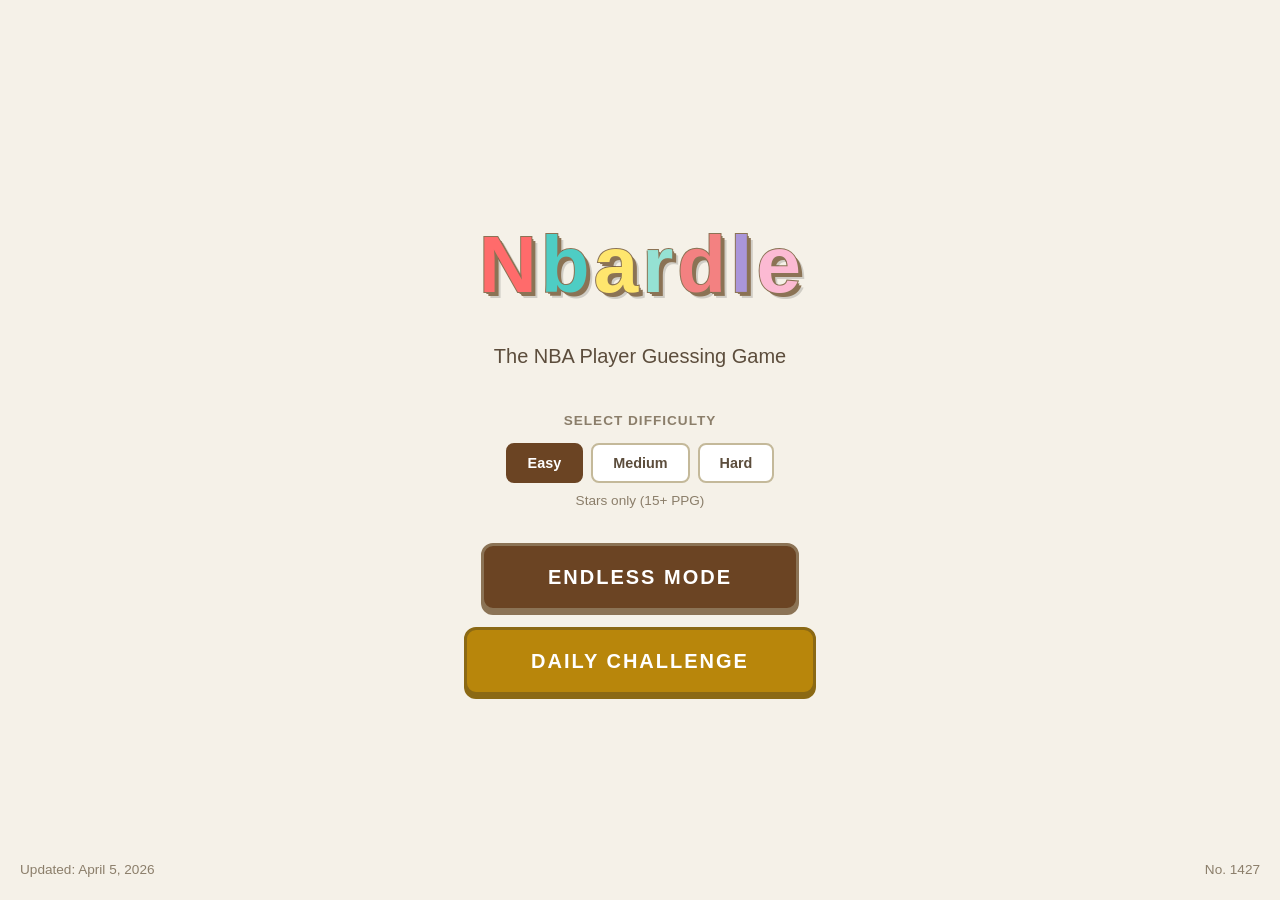
<file: index.html>
<!DOCTYPE html>
<html lang="en">
<head>
    <meta charset="UTF-8">
    <meta name="viewport" content="width=device-width, initial-scale=1.0">
    <title>Nbardle - The NBA Player Guessing Game</title>
    <link rel="stylesheet" href="style.css">
</head>
<body class="landing-page">
    <div class="landing-container">
        <div class="landing-content">
            <!-- Logo -->
            <h1 class="logo">
                <span class="logo-letter">N</span><span class="logo-letter">b</span><span class="logo-letter">a</span><span class="logo-letter">r</span><span class="logo-letter">d</span><span class="logo-letter">l</span><span class="logo-letter">e</span>
            </h1>

            <!-- Tagline -->
            <p class="tagline">The NBA Player Guessing Game</p>

            <!-- Difficulty Selection -->
            <div class="difficulty-section">
                <p class="difficulty-label">Select Difficulty</p>
                <div class="difficulty-buttons">
                    <button class="diff-btn active" data-diff="easy">Easy</button>
                    <button class="diff-btn" data-diff="medium">Medium</button>
                    <button class="diff-btn" data-diff="hard">Hard</button>
                </div>
                <p class="difficulty-desc" id="diff-desc">Stars only (15+ PPG)</p>
            </div>

            <!-- Play Buttons -->
            <div class="play-buttons">
                <a href="game.html?diff=easy" class="play-btn" id="endless-btn">Endless Mode</a>
                <a href="game.html?mode=daily" class="play-btn daily-btn">Daily Challenge</a>
            </div>
        </div>

        <!-- Footer Info -->
        <div class="landing-footer">
            <span class="footer-date">Updated: April 5, 2026</span>
            <span class="footer-number">No. 1427</span>
        </div>
    </div>

    <script>
        const diffDescriptions = {
            easy: 'Stars only (15+ PPG)',
            medium: 'Starters & key rotation (8+ PPG)',
            hard: 'All rotation players (includes bench)'
        };

        const diffBtns = document.querySelectorAll('.diff-btn');
        const diffDesc = document.getElementById('diff-desc');
        const endlessBtn = document.getElementById('endless-btn');

        diffBtns.forEach(btn => {
            btn.addEventListener('click', () => {
                diffBtns.forEach(b => b.classList.remove('active'));
                btn.classList.add('active');
                const diff = btn.dataset.diff;
                diffDesc.textContent = diffDescriptions[diff];
                endlessBtn.href = `game.html?diff=${diff}`;
            });
        });
    </script>
</body>
</html>
</file>
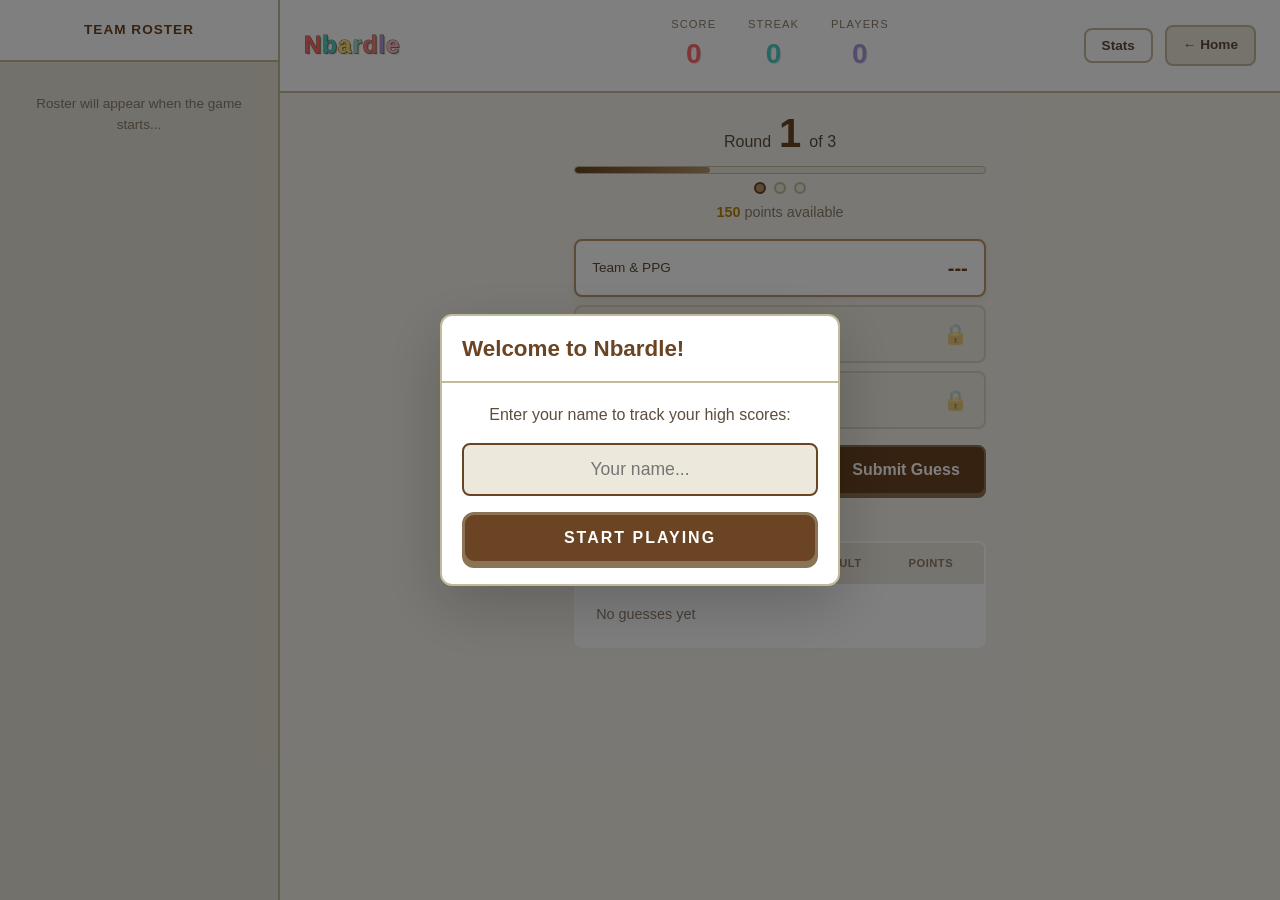
<file: game.html>
<!DOCTYPE html>
<html lang="en">
<head>
    <meta charset="UTF-8">
    <meta name="viewport" content="width=device-width, initial-scale=1.0">
    <title>Nbardle - Play</title>
    <link rel="stylesheet" href="style.css">
</head>
<body class="game-page">
    <div class="app-container">
        <!-- Left Sidebar - Team Roster -->
        <aside class="sidebar" id="sidebar">
            <div class="sidebar-header">
                <h2 id="roster-title">TEAM ROSTER</h2>
            </div>
            <div class="roster-list" id="roster-list">
                <p class="roster-placeholder">Roster will appear when the game starts...</p>
            </div>
        </aside>

        <!-- Main Game Area -->
        <main class="main-content">
            <!-- Header -->
            <header class="game-header">
                <a href="index.html" class="header-logo">
                    <span class="logo-letter">N</span><span class="logo-letter">b</span><span class="logo-letter">a</span><span class="logo-letter">r</span><span class="logo-letter">d</span><span class="logo-letter">l</span><span class="logo-letter">e</span>
                </a>
                <div class="header-stats">
                    <div class="header-stat">
                        <span class="header-stat-label">Score</span>
                        <span class="header-stat-value stat-score" id="score">0</span>
                        <span class="score-animation" id="score-animation"></span>
                    </div>
                    <div class="header-stat">
                        <span class="header-stat-label">Streak</span>
                        <span class="header-stat-value stat-streak" id="current-streak">0</span>
                    </div>
                    <div class="header-stat">
                        <span class="header-stat-label">Players</span>
                        <span class="header-stat-value stat-players" id="players-attempted">0</span>
                    </div>
                </div>
                <div class="header-right">
                    <button class="stats-btn" id="stats-btn">Stats</button>
                    <a href="index.html" class="back-btn">← Home</a>
                </div>
            </header>

            <!-- Game Content -->
            <div class="game-content">
                <!-- Round Indicator -->
                <div class="round-section">
                    <div class="round-display">
                        <span class="round-label">Round</span>
                        <span class="round-number" id="current-round">1</span>
                        <span class="round-of">of 3</span>
                    </div>
                    <div class="round-progress">
                        <div class="progress-fill" id="progress-bar"></div>
                    </div>
                    <div class="round-dots">
                        <span class="round-dot active"></span>
                        <span class="round-dot"></span>
                        <span class="round-dot"></span>
                    </div>
                    <div class="points-available">
                        <span id="max-points">150</span> points available
                    </div>
                </div>

                <!-- Hints Section -->
                <div class="hints-section">
                    <div class="hint-card revealed" id="hint-card-1">
                        <span class="hint-label">Team & PPG</span>
                        <span class="hint-value" id="hint-value-1">---</span>
                    </div>
                    <div class="hint-card locked" id="hint-card-2">
                        <span class="hint-label" id="hint-label-2">Your Pick</span>
                        <span class="hint-value" id="hint-value-2">🔒</span>
                    </div>
                    <div class="hint-card locked" id="hint-card-3">
                        <span class="hint-label" id="hint-label-3">Your Pick</span>
                        <span class="hint-value" id="hint-value-3">🔒</span>
                    </div>
                </div>

                <!-- Stat Selection -->
                <div class="stat-selection hidden" id="stat-selection">
                    <p class="selection-prompt" id="selection-prompt">Choose a stat to reveal:</p>
                    <div class="stat-categories" id="stat-categories"></div>
                </div>

                <!-- Guess Input -->
                <div class="input-section">
                    <div class="autocomplete-wrapper">
                        <input
                            type="text"
                            id="player-input"
                            placeholder="Type player name..."
                            autocomplete="off"
                        >
                        <div class="autocomplete-dropdown hidden" id="autocomplete-dropdown"></div>
                    </div>
                    <button class="submit-btn" id="submit-btn">Submit Guess</button>
                </div>

                <!-- Feedback -->
                <div class="feedback hidden" id="feedback">
                    <span class="feedback-text" id="feedback-text"></span>
                </div>

                <!-- Guess History -->
                <div class="history-section">
                    <h3>Guess History</h3>
                    <table class="history-table">
                        <thead>
                            <tr>
                                <th>Round</th>
                                <th>Your Guess</th>
                                <th>Result</th>
                                <th>Points</th>
                            </tr>
                        </thead>
                        <tbody id="history-body">
                            <tr><td colspan="4" class="history-empty">No guesses yet</td></tr>
                        </tbody>
                    </table>
                </div>

                <!-- Next Player Button -->
                <button class="next-btn hidden" id="next-btn">Next Player →</button>
            </div>
        </main>
    </div>

    <!-- Loading State -->
    <div class="loading" id="loading">
        <div class="spinner"></div>
        <p>Loading players...</p>
    </div>

    <!-- Name Entry Modal -->
    <div class="modal-overlay" id="name-modal">
        <div class="modal name-modal">
            <div class="modal-header">
                <h2>Welcome to Nbardle!</h2>
            </div>
            <div class="modal-body">
                <p class="name-prompt">Enter your name to track your high scores:</p>
                <input type="text" id="player-name-input" placeholder="Your name..." maxlength="20" autocomplete="off">
                <button class="play-btn name-submit-btn" id="name-submit-btn">Start Playing</button>
            </div>
        </div>
    </div>

    <!-- Stats Modal -->
    <div class="modal-overlay hidden" id="modal-overlay">
        <div class="modal">
            <div class="modal-header">
                <h2>Session Stats</h2>
                <button class="modal-close" id="modal-close">&times;</button>
            </div>
            <div class="modal-body" id="modal-body"></div>
        </div>
    </div>

    <script src="game.js"></script>
</body>
</html>
</file>
<file: style.css>
/* ============================================
   NBARDLE - Retro NBA Player Guessing Game
   Poeltl-Inspired Beige/Cream Design
   ============================================ */

/* Reset & Variables */
* {
    margin: 0;
    padding: 0;
    box-sizing: border-box;
}

:root {
    /* Beige/Cream Palette */
    --bg-primary: #F5F1E8;
    --bg-secondary: #EDE8DC;
    --bg-card: #FFFFFF;
    --bg-sidebar: #E8E3D7;
    --border-color: #C4B99A;
    --border-dark: #8B7355;

    /* Text Colors */
    --text-primary: #2C2416;
    --text-secondary: #5C4D3C;
    --text-muted: #8B7E6A;

    /* Accent Colors */
    --accent-brown: #6B4423;
    --accent-tan: #B8956B;
    --success: #4A7C59;
    --success-bg: #E8F5E9;
    --error: #A94442;
    --error-bg: #F8E8E8;
    --gold: #B8860B;

    /* Sizing */
    --radius: 8px;
    --radius-lg: 12px;
    --sidebar-width: 280px;
    --transition: all 0.2s ease;
}

body {
    font-family: -apple-system, BlinkMacSystemFont, 'Segoe UI', Roboto, 'Helvetica Neue', sans-serif;
    background: var(--bg-primary);
    color: var(--text-primary);
    line-height: 1.5;
    min-height: 100vh;
}

/* ============================================
   LANDING PAGE
   ============================================ */

.landing-page {
    background: var(--bg-primary);
}

.landing-container {
    min-height: 100vh;
    display: flex;
    flex-direction: column;
    align-items: center;
    justify-content: center;
    padding: 40px 20px;
    position: relative;
}

.landing-content {
    text-align: center;
}

/* 3D Bubble Logo */
.logo {
    font-size: 5rem;
    font-weight: 900;
    margin-bottom: 16px;
    display: flex;
    justify-content: center;
    gap: 4px;
}

.logo-letter {
    display: inline-block;
    color: #FFFFFF;
    text-shadow:
        2px 2px 0 var(--border-dark),
        4px 4px 0 var(--border-dark),
        6px 6px 0 rgba(0,0,0,0.15);
    -webkit-text-stroke: 2px var(--border-dark);
    paint-order: stroke fill;
    animation: float 3s ease-in-out infinite;
}

.logo-letter:nth-child(1) { animation-delay: 0s; color: #FF6B6B; }
.logo-letter:nth-child(2) { animation-delay: 0.1s; color: #4ECDC4; }
.logo-letter:nth-child(3) { animation-delay: 0.2s; color: #FFE66D; }
.logo-letter:nth-child(4) { animation-delay: 0.3s; color: #95E1D3; }
.logo-letter:nth-child(5) { animation-delay: 0.4s; color: #F38181; }
.logo-letter:nth-child(6) { animation-delay: 0.5s; color: #AA96DA; }
.logo-letter:nth-child(7) { animation-delay: 0.6s; color: #FCBAD3; }

@keyframes float {
    0%, 100% { transform: translateY(0); }
    50% { transform: translateY(-8px); }
}

.tagline {
    font-size: 1.25rem;
    color: var(--text-secondary);
    margin-bottom: 40px;
    font-weight: 500;
}

.difficulty-section {
    margin-bottom: 32px;
    text-align: center;
}

.difficulty-label {
    font-size: 0.85rem;
    font-weight: 600;
    color: var(--text-muted);
    text-transform: uppercase;
    letter-spacing: 1px;
    margin-bottom: 12px;
}

.difficulty-buttons {
    display: flex;
    gap: 8px;
    justify-content: center;
    margin-bottom: 8px;
}

.diff-btn {
    padding: 10px 20px;
    font-size: 0.9rem;
    font-weight: 600;
    background: var(--bg-card);
    color: var(--text-secondary);
    border: 2px solid var(--border-color);
    border-radius: var(--radius);
    cursor: pointer;
    transition: var(--transition);
}

.diff-btn:hover {
    border-color: var(--accent-brown);
    color: var(--accent-brown);
}

.diff-btn.active {
    background: var(--accent-brown);
    border-color: var(--accent-brown);
    color: #FFFFFF;
}

.difficulty-desc {
    font-size: 0.85rem;
    color: var(--text-muted);
}

.play-buttons {
    display: flex;
    flex-direction: column;
    gap: 16px;
    align-items: center;
}

.play-btn {
    display: inline-block;
    padding: 16px 64px;
    font-size: 1.25rem;
    font-weight: 700;
    background: var(--accent-brown);
    color: #FFFFFF;
    text-decoration: none;
    border-radius: var(--radius-lg);
    border: 3px solid var(--border-dark);
    box-shadow: 0 4px 0 var(--border-dark);
    transition: var(--transition);
    text-transform: uppercase;
    letter-spacing: 2px;
    min-width: 280px;
    text-align: center;
}

.play-btn.daily-btn {
    background: var(--gold);
    border-color: #8B6914;
    box-shadow: 0 4px 0 #8B6914;
}

.play-btn.daily-btn:hover {
    background: #A07A0A;
}

.play-btn:hover {
    transform: translateY(2px);
    box-shadow: 0 2px 0 var(--border-dark);
    background: #5A3A1D;
}

.play-btn:active {
    transform: translateY(4px);
    box-shadow: none;
}

.landing-footer {
    position: absolute;
    bottom: 20px;
    left: 20px;
    right: 20px;
    display: flex;
    justify-content: space-between;
    font-size: 0.85rem;
    color: var(--text-muted);
}

/* ============================================
   GAME PAGE LAYOUT
   ============================================ */

.game-page {
    background: var(--bg-primary);
}

.app-container {
    display: flex;
    min-height: 100vh;
}

/* Sidebar */
.sidebar {
    width: var(--sidebar-width);
    background: var(--bg-sidebar);
    border-right: 2px solid var(--border-color);
    display: flex;
    flex-direction: column;
    position: fixed;
    left: 0;
    top: 0;
    bottom: 0;
    z-index: 10;
}

.sidebar-header {
    padding: 20px;
    border-bottom: 2px solid var(--border-color);
    background: var(--bg-card);
}

.sidebar-header h2 {
    font-size: 0.85rem;
    font-weight: 700;
    letter-spacing: 1px;
    color: var(--accent-brown);
    text-align: center;
    text-transform: uppercase;
}

.roster-list {
    flex: 1;
    overflow-y: hidden;
    padding: 12px;
}

.roster-placeholder {
    color: var(--text-muted);
    font-size: 0.85rem;
    text-align: center;
    padding: 20px;
}

.roster-team-header {
    font-size: 0.75rem;
    font-weight: 700;
    color: var(--text-muted);
    text-transform: uppercase;
    letter-spacing: 1px;
    padding: 12px 8px 6px;
    border-bottom: 1px solid var(--border-color);
    margin-top: 8px;
}

.roster-team-header:first-child {
    margin-top: 0;
}

.roster-player {
    padding: 10px 12px;
    margin: 4px 0;
    background: var(--bg-card);
    border-radius: var(--radius);
    cursor: pointer;
    transition: var(--transition);
    border: 1px solid var(--border-color);
}

.roster-player:hover {
    background: var(--bg-primary);
    border-color: var(--accent-brown);
    transform: translateX(4px);
}

.roster-player .player-name {
    font-weight: 600;
    font-size: 0.9rem;
    color: var(--text-primary);
}

.roster-player .player-pos {
    font-size: 0.75rem;
    color: var(--text-muted);
    margin-left: 6px;
}

.roster-spacer {
    height: 12px;
}

/* Main Content */
.main-content {
    flex: 1;
    margin-left: var(--sidebar-width);
    display: flex;
    flex-direction: column;
}

/* ============================================
   HEADER
   ============================================ */

.game-header {
    display: flex;
    align-items: center;
    justify-content: space-between;
    padding: 16px 24px;
    background: var(--bg-card);
    border-bottom: 2px solid var(--border-color);
}

.header-right {
    flex: 1;
    display: flex;
    justify-content: flex-end;
    align-items: center;
    gap: 12px;
}

.header-logo {
    flex: 1;
    font-size: 1.5rem;
    font-weight: 900;
    text-decoration: none;
    display: flex;
    gap: 1px;
}

.header-logo .logo-letter {
    display: inline-block;
    color: #FFFFFF;
    text-shadow:
        1px 1px 0 var(--border-dark),
        2px 2px 0 rgba(0,0,0,0.1);
    -webkit-text-stroke: 1px var(--border-dark);
    paint-order: stroke fill;
}

.header-logo .logo-letter:nth-child(1) { color: #FF6B6B; }
.header-logo .logo-letter:nth-child(2) { color: #4ECDC4; }
.header-logo .logo-letter:nth-child(3) { color: #FFE66D; }
.header-logo .logo-letter:nth-child(4) { color: #95E1D3; }
.header-logo .logo-letter:nth-child(5) { color: #F38181; }
.header-logo .logo-letter:nth-child(6) { color: #AA96DA; }
.header-logo .logo-letter:nth-child(7) { color: #FCBAD3; }

.header-stats {
    flex: 1;
    display: flex;
    justify-content: center;
    gap: 32px;
}

.header-stat {
    text-align: center;
}

.header-stat-label {
    display: block;
    font-size: 0.7rem;
    text-transform: uppercase;
    letter-spacing: 1px;
    color: var(--text-muted);
}

.header-stat-value {
    font-size: 1.75rem;
    font-weight: 800;
    color: var(--accent-brown);
}

.header-stat-value.stat-score {
    color: #FF6B6B;
    text-shadow: 1px 1px 0 rgba(0,0,0,0.1);
}

.header-stat-value.stat-streak {
    color: #4ECDC4;
    text-shadow: 1px 1px 0 rgba(0,0,0,0.1);
}

.header-stat-value.stat-players {
    color: #AA96DA;
    text-shadow: 1px 1px 0 rgba(0,0,0,0.1);
}

.header-stat {
    position: relative;
}

.score-animation {
    position: absolute;
    top: -10px;
    right: -20px;
    font-size: 0.9rem;
    font-weight: 700;
    color: var(--success);
    opacity: 0;
    transform: translateY(0);
    pointer-events: none;
}

.score-animation.show {
    animation: scorePopUp 1s ease-out forwards;
}

@keyframes scorePopUp {
    0% { opacity: 1; transform: translateY(0); }
    100% { opacity: 0; transform: translateY(-20px); }
}

.stats-btn {
    padding: 8px 16px;
    font-size: 0.85rem;
    font-weight: 600;
    background: var(--bg-card);
    color: var(--text-secondary);
    border: 2px solid var(--border-color);
    border-radius: var(--radius);
    cursor: pointer;
    transition: var(--transition);
}

.stats-btn:hover {
    background: var(--accent-brown);
    border-color: var(--accent-brown);
    color: #FFFFFF;
}

.back-btn {
    padding: 8px 16px;
    font-size: 0.85rem;
    font-weight: 600;
    background: var(--bg-secondary);
    color: var(--text-secondary);
    text-decoration: none;
    border-radius: var(--radius);
    border: 2px solid var(--border-color);
    transition: var(--transition);
}

.back-btn:hover {
    background: var(--bg-card);
    border-color: var(--accent-brown);
    color: var(--accent-brown);
}

/* ============================================
   GAME CONTENT
   ============================================ */

.game-content {
    flex: 1;
    padding: 20px 24px;
    max-width: 600px;
    margin: 0 auto;
}

/* Round Section */
.round-section {
    text-align: center;
    margin-bottom: 16px;
}

.round-display {
    display: flex;
    align-items: baseline;
    justify-content: center;
    gap: 8px;
    margin-bottom: 12px;
}

.round-label {
    font-size: 1rem;
    color: var(--text-secondary);
}

.round-number {
    font-size: 2.5rem;
    font-weight: 800;
    color: var(--accent-brown);
    line-height: 1;
}

.round-of {
    font-size: 1rem;
    color: var(--text-secondary);
}

.round-progress {
    height: 8px;
    background: var(--bg-secondary);
    border-radius: 4px;
    border: 1px solid var(--border-color);
    overflow: hidden;
    margin-bottom: 8px;
}

.progress-fill {
    height: 100%;
    background: linear-gradient(90deg, var(--accent-brown), var(--accent-tan));
    width: 33%;
    transition: width 0.3s ease;
    border-radius: 3px;
}

.points-available {
    font-size: 0.9rem;
    color: var(--text-muted);
}

.points-available span {
    font-weight: 700;
    color: var(--gold);
}

.round-dots {
    display: flex;
    justify-content: center;
    gap: 8px;
    margin-bottom: 8px;
}

.round-dot {
    width: 12px;
    height: 12px;
    border-radius: 50%;
    background: var(--bg-secondary);
    border: 2px solid var(--border-color);
    transition: var(--transition);
}

.round-dot.active {
    background: var(--accent-tan);
    border-color: var(--accent-brown);
}

.round-dot.correct {
    background: var(--success);
    border-color: var(--success);
}

.round-dot.wrong {
    background: var(--error);
    border-color: var(--error);
}

/* ============================================
   HINTS SECTION
   ============================================ */

.hints-section {
    display: flex;
    flex-direction: column;
    gap: 8px;
    margin-bottom: 16px;
}

.hint-card {
    display: flex;
    justify-content: space-between;
    align-items: center;
    padding: 12px 16px;
    background: var(--bg-card);
    border-radius: var(--radius);
    border: 2px solid var(--border-color);
    transition: var(--transition);
}

.hint-card.locked {
    opacity: 0.5;
    background: var(--bg-secondary);
}

.hint-card.revealed {
    border-color: var(--accent-tan);
    box-shadow: 0 2px 8px rgba(0,0,0,0.08);
}

.hint-label {
    font-size: 0.85rem;
    color: var(--text-secondary);
    font-weight: 500;
}

.hint-value {
    font-size: 1.25rem;
    font-weight: 700;
    color: var(--accent-brown);
}

.hint-card.locked .hint-value {
    color: var(--text-muted);
}

/* ============================================
   STAT SELECTION
   ============================================ */

.stat-selection {
    margin-bottom: 16px;
    padding: 16px;
    background: var(--bg-card);
    border-radius: var(--radius);
    border: 2px solid var(--border-color);
}

.selection-prompt {
    text-align: center;
    color: var(--text-secondary);
    margin-bottom: 16px;
    font-weight: 500;
}

.stat-categories {
    display: flex;
    flex-direction: column;
    gap: 16px;
}

.stat-category {
    background: var(--bg-secondary);
    border-radius: var(--radius);
    padding: 12px;
    border: 1px solid var(--border-color);
}

.stat-category-title {
    font-size: 0.7rem;
    font-weight: 700;
    letter-spacing: 1px;
    color: var(--text-muted);
    margin-bottom: 8px;
    text-transform: uppercase;
}

.stat-category-buttons {
    display: flex;
    flex-wrap: wrap;
    gap: 8px;
}

.stat-btn {
    padding: 10px 16px;
    background: var(--bg-card);
    border: 2px solid var(--border-color);
    border-radius: var(--radius);
    color: var(--text-primary);
    font-size: 0.9rem;
    font-weight: 600;
    cursor: pointer;
    transition: var(--transition);
}

.stat-btn:hover {
    background: var(--accent-brown);
    border-color: var(--accent-brown);
    color: #FFFFFF;
    transform: translateY(-2px);
}

.stat-btn.large {
    padding: 16px 32px;
    font-size: 1rem;
}

/* ============================================
   INPUT SECTION
   ============================================ */

.input-section {
    display: flex;
    gap: 12px;
    margin-bottom: 16px;
}

.autocomplete-wrapper {
    flex: 1;
    position: relative;
}

#player-input {
    width: 100%;
    padding: 14px 18px;
    font-size: 1rem;
    background: var(--bg-card);
    border: 2px solid var(--border-color);
    border-radius: var(--radius);
    color: var(--text-primary);
    outline: none;
    transition: var(--transition);
}

#player-input:focus {
    border-color: var(--accent-brown);
    box-shadow: 0 0 0 3px rgba(107, 68, 35, 0.15);
}

#player-input::placeholder {
    color: var(--text-muted);
}

#player-input:disabled {
    opacity: 0.5;
    cursor: not-allowed;
}

#player-input.shake {
    animation: shake 0.4s ease;
}

@keyframes shake {
    0%, 100% { transform: translateX(0); }
    25% { transform: translateX(-6px); }
    75% { transform: translateX(6px); }
}

.autocomplete-dropdown {
    position: absolute;
    top: 100%;
    left: 0;
    right: 0;
    background: var(--bg-card);
    border: 2px solid var(--border-color);
    border-radius: var(--radius);
    margin-top: 4px;
    max-height: 240px;
    overflow-y: auto;
    z-index: 100;
    box-shadow: 0 8px 24px rgba(0, 0, 0, 0.12);
}

.autocomplete-item {
    padding: 12px 16px;
    cursor: pointer;
    transition: var(--transition);
    display: flex;
    justify-content: space-between;
    align-items: center;
    border-bottom: 1px solid var(--bg-secondary);
}

.autocomplete-item:last-child {
    border-bottom: none;
}

.autocomplete-item:hover,
.autocomplete-item.selected {
    background: var(--bg-secondary);
}

.autocomplete-item .player-name {
    font-weight: 600;
    color: var(--text-primary);
}

.autocomplete-item .player-team {
    font-size: 0.8rem;
    color: var(--text-muted);
    background: var(--bg-secondary);
    padding: 2px 8px;
    border-radius: 4px;
    border: 1px solid var(--border-color);
}

.submit-btn {
    padding: 14px 24px;
    font-size: 1rem;
    font-weight: 700;
    background: var(--accent-brown);
    border: 2px solid var(--border-dark);
    border-radius: var(--radius);
    color: #FFFFFF;
    cursor: pointer;
    transition: var(--transition);
    box-shadow: 0 3px 0 var(--border-dark);
}

.submit-btn:hover:not(:disabled) {
    transform: translateY(1px);
    box-shadow: 0 2px 0 var(--border-dark);
}

.submit-btn:active:not(:disabled) {
    transform: translateY(3px);
    box-shadow: none;
}

.submit-btn:disabled {
    opacity: 0.5;
    cursor: not-allowed;
}

/* ============================================
   FEEDBACK
   ============================================ */

.feedback {
    padding: 16px 20px;
    border-radius: var(--radius);
    text-align: center;
    margin-bottom: 16px;
    border: 2px solid;
    animation: popIn 0.3s ease;
}

@keyframes popIn {
    from { opacity: 0; transform: scale(0.95); }
    to { opacity: 1; transform: scale(1); }
}

.feedback.correct {
    background: var(--success-bg);
    border-color: var(--success);
}

.feedback.correct .feedback-text {
    color: var(--success);
}

.feedback.wrong {
    background: var(--error-bg);
    border-color: var(--error);
}

.feedback.wrong .feedback-text {
    color: var(--error);
}

.feedback.reveal {
    background: #FFF8E1;
    border-color: var(--gold);
}

.feedback.reveal .feedback-text {
    color: var(--gold);
}

.feedback-text {
    font-size: 1.1rem;
    font-weight: 700;
}

/* ============================================
   HISTORY TABLE
   ============================================ */

.history-section {
    margin-bottom: 20px;
}

.history-section h3 {
    font-size: 0.8rem;
    font-weight: 700;
    color: var(--text-muted);
    margin-bottom: 10px;
    text-transform: uppercase;
    letter-spacing: 1px;
}

.history-table {
    width: 100%;
    border-collapse: collapse;
    background: var(--bg-card);
    border-radius: var(--radius);
    overflow: hidden;
    border: 2px solid var(--border-color);
}

.history-table th,
.history-table td {
    padding: 12px 16px;
    text-align: left;
    border-bottom: 1px solid var(--bg-secondary);
}

.history-table th {
    font-size: 0.7rem;
    font-weight: 700;
    color: var(--text-muted);
    text-transform: uppercase;
    letter-spacing: 0.5px;
    background: var(--bg-secondary);
}

.history-table td {
    font-size: 0.9rem;
}

.history-table tbody tr:last-child td {
    border-bottom: none;
}

.history-table .result-correct {
    color: var(--success);
    font-weight: 700;
}

.history-table .result-wrong {
    color: var(--error);
}

.history-table .points-cell {
    font-weight: 700;
}

.history-table .points-cell.earned {
    color: var(--success);
}

.history-empty {
    text-align: center;
    color: var(--text-muted);
    padding: 20px !important;
}

/* ============================================
   NEXT BUTTON
   ============================================ */

.next-btn {
    width: 100%;
    padding: 16px;
    font-size: 1.1rem;
    font-weight: 700;
    background: var(--accent-tan);
    border: 2px solid var(--accent-brown);
    border-radius: var(--radius);
    color: #FFFFFF;
    cursor: pointer;
    transition: var(--transition);
    box-shadow: 0 3px 0 var(--accent-brown);
}

.next-btn:hover {
    transform: translateY(1px);
    box-shadow: 0 2px 0 var(--accent-brown);
    background: var(--accent-brown);
}

/* ============================================
   LOADING
   ============================================ */

.loading {
    position: fixed;
    top: 0;
    left: 0;
    right: 0;
    bottom: 0;
    background: var(--bg-primary);
    display: flex;
    flex-direction: column;
    align-items: center;
    justify-content: center;
    gap: 20px;
    z-index: 2000;
}

.spinner {
    width: 50px;
    height: 50px;
    border: 4px solid var(--bg-secondary);
    border-top-color: var(--accent-brown);
    border-radius: 50%;
    animation: spin 1s linear infinite;
}

@keyframes spin {
    to { transform: rotate(360deg); }
}

.loading p {
    color: var(--text-secondary);
    font-weight: 500;
}

/* ============================================
   STATS MODAL
   ============================================ */

.modal-overlay {
    position: fixed;
    top: 0;
    left: 0;
    right: 0;
    bottom: 0;
    background: rgba(0, 0, 0, 0.5);
    display: flex;
    align-items: center;
    justify-content: center;
    z-index: 1000;
}

.modal {
    background: var(--bg-card);
    border-radius: var(--radius-lg);
    border: 2px solid var(--border-color);
    width: 90%;
    max-width: 400px;
    box-shadow: 0 20px 60px rgba(0, 0, 0, 0.2);
}

.modal-header {
    display: flex;
    justify-content: space-between;
    align-items: center;
    padding: 16px 20px;
    border-bottom: 2px solid var(--border-color);
}

.modal-header h2 {
    font-size: 1.1rem;
    color: var(--accent-brown);
}

.modal-close {
    background: none;
    border: none;
    font-size: 1.5rem;
    color: var(--text-muted);
    cursor: pointer;
    padding: 0;
    line-height: 1;
}

.modal-close:hover {
    color: var(--text-primary);
}

.modal-body {
    padding: 20px;
}

.stat-row {
    display: flex;
    justify-content: space-between;
    padding: 10px 0;
    border-bottom: 1px solid var(--bg-secondary);
}

.stat-row:last-child {
    border-bottom: none;
}

.stat-name {
    color: var(--text-secondary);
}

.stat-val {
    font-weight: 700;
    color: var(--text-primary);
}

.stat-val.highlight {
    color: var(--accent-brown);
    font-size: 1.1rem;
}

.accuracy-section {
    margin-top: 16px;
    padding-top: 16px;
    border-top: 2px solid var(--border-color);
}

.accuracy-title {
    font-size: 0.8rem;
    font-weight: 700;
    color: var(--text-muted);
    text-transform: uppercase;
    letter-spacing: 1px;
    margin-bottom: 12px;
}

.accuracy-row {
    display: flex;
    justify-content: space-between;
    padding: 6px 0;
    font-size: 0.9rem;
}

.round-name {
    color: var(--text-secondary);
}

.accuracy-val {
    font-weight: 600;
    color: var(--text-primary);
}

/* ============================================
   DAILY CHALLENGE
   ============================================ */

.daily-result {
    background: #FFF8E1 !important;
    border-color: var(--gold) !important;
}

.daily-title {
    font-size: 1.3rem;
    font-weight: 800;
    color: var(--accent-brown);
    margin-bottom: 8px;
}

.daily-message {
    font-size: 1rem;
    color: var(--text-secondary);
    margin-bottom: 16px;
}

.daily-home-btn {
    display: inline-block;
    padding: 10px 24px;
    background: var(--accent-brown);
    color: #FFFFFF;
    text-decoration: none;
    border-radius: var(--radius);
    font-weight: 600;
    font-size: 0.9rem;
}

.daily-home-btn:hover {
    background: #5A3A1D;
}

.daily-already-complete {
    text-align: center;
    padding: 60px 20px;
}

.daily-already-complete h2 {
    font-size: 1.8rem;
    color: var(--accent-brown);
    margin-bottom: 16px;
}

.daily-already-complete p {
    font-size: 1.1rem;
    color: var(--text-secondary);
    margin-bottom: 24px;
}

.daily-already-complete .play-btn {
    display: block;
    max-width: 280px;
    margin: 0 auto;
}

/* ============================================
   NAME ENTRY MODAL
   ============================================ */

.name-modal {
    text-align: center;
}

.name-modal .modal-header h2 {
    font-size: 1.4rem;
}

.name-prompt {
    color: var(--text-secondary);
    margin-bottom: 16px;
}

#player-name-input {
    width: 100%;
    padding: 14px 18px;
    font-size: 1.1rem;
    background: var(--bg-secondary);
    border: 2px solid var(--border-color);
    border-radius: var(--radius);
    color: var(--text-primary);
    outline: none;
    text-align: center;
    margin-bottom: 16px;
}

#player-name-input:focus {
    border-color: var(--accent-brown);
}

.name-submit-btn {
    width: 100%;
    padding: 14px;
    font-size: 1rem;
}

/* ============================================
   HIGH SCORES / LEADERBOARD
   ============================================ */

.leaderboard-section {
    margin-top: 20px;
    padding-top: 16px;
    border-top: 2px solid var(--border-color);
}

.leaderboard-title {
    font-size: 0.8rem;
    font-weight: 700;
    color: var(--text-muted);
    text-transform: uppercase;
    letter-spacing: 1px;
    margin-bottom: 12px;
    display: flex;
    align-items: center;
    gap: 8px;
}

.leaderboard-title::before {
    content: '🏆';
}

.leaderboard-list {
    display: flex;
    flex-direction: column;
    gap: 8px;
}

.leaderboard-entry {
    display: flex;
    justify-content: space-between;
    align-items: center;
    padding: 8px 12px;
    background: var(--bg-secondary);
    border-radius: var(--radius);
}

.leaderboard-rank {
    font-weight: 700;
    color: var(--text-muted);
    width: 24px;
}

.leaderboard-rank.gold { color: #FFD700; }
.leaderboard-rank.silver { color: #C0C0C0; }
.leaderboard-rank.bronze { color: #CD7F32; }

.leaderboard-name {
    flex: 1;
    font-weight: 600;
    color: var(--text-primary);
    margin-left: 8px;
}

.leaderboard-score {
    font-weight: 700;
    color: var(--accent-brown);
}

.leaderboard-empty {
    color: var(--text-muted);
    font-size: 0.9rem;
    text-align: center;
    padding: 12px;
}

.leaderboard-entry.current-player {
    background: #FFF8E1;
    border: 1px solid var(--gold);
}

.leaderboard-entry.current-player .leaderboard-name {
    color: var(--gold);
}

.leaderboard-streak {
    font-size: 0.8rem;
    font-weight: 600;
    color: #4ECDC4;
    background: rgba(78, 205, 196, 0.1);
    padding: 2px 8px;
    border-radius: 4px;
    margin-right: 8px;
}

/* ============================================
   GAME OVER SCREEN
   ============================================ */

.game-over-content {
    text-align: center;
}

.game-over-title {
    font-size: 2rem;
    font-weight: 800;
    color: var(--error);
    margin-bottom: 8px;
}

.game-over-answer {
    font-size: 1.1rem;
    color: var(--text-secondary);
    margin-bottom: 24px;
}

.game-over-answer strong {
    color: var(--accent-brown);
}

.game-over-stats {
    display: flex;
    justify-content: center;
    gap: 24px;
    margin-bottom: 24px;
    padding: 16px;
    background: var(--bg-secondary);
    border-radius: var(--radius);
}

.game-over-stat {
    text-align: center;
}

.game-over-stat-value {
    display: block;
    font-size: 2rem;
    font-weight: 800;
    color: var(--accent-brown);
}

.game-over-stat-label {
    font-size: 0.75rem;
    text-transform: uppercase;
    letter-spacing: 1px;
    color: var(--text-muted);
}

.play-again-btn {
    width: 100%;
    padding: 14px 24px;
    font-size: 1.1rem;
    font-weight: 700;
    background: var(--accent-brown);
    border: 2px solid var(--border-dark);
    border-radius: var(--radius);
    color: #FFFFFF;
    cursor: pointer;
    transition: var(--transition);
    box-shadow: 0 3px 0 var(--border-dark);
    margin-top: 16px;
}

.play-again-btn:hover {
    transform: translateY(1px);
    box-shadow: 0 2px 0 var(--border-dark);
    background: #5A3A1D;
}

/* ============================================
   UTILITIES
   ============================================ */

.hidden {
    display: none !important;
}

/* Scrollbar */
::-webkit-scrollbar {
    width: 8px;
}

::-webkit-scrollbar-track {
    background: var(--bg-secondary);
}

::-webkit-scrollbar-thumb {
    background: var(--border-color);
    border-radius: 4px;
}

::-webkit-scrollbar-thumb:hover {
    background: var(--text-muted);
}

/* ============================================
   RESPONSIVE
   ============================================ */

@media (max-width: 900px) {
    .app-container {
        flex-direction: column;
    }

    .sidebar {
        position: relative;
        width: 100%;
        max-height: 180px;
        border-right: none;
        border-bottom: 2px solid var(--border-color);
    }

    .roster-list {
        display: flex;
        flex-wrap: nowrap;
        overflow-x: auto;
        padding: 10px;
        gap: 8px;
    }

    .roster-player {
        flex-shrink: 0;
        white-space: nowrap;
    }

    .roster-team-header {
        flex-shrink: 0;
        white-space: nowrap;
        padding: 8px 12px;
        margin: 0;
        border-bottom: none;
        background: var(--bg-card);
        border-radius: var(--radius);
    }

    .main-content {
        margin-left: 0;
    }

    .game-content {
        padding: 20px;
    }

    .logo {
        font-size: 3.5rem;
    }
}

@media (max-width: 600px) {
    .game-header {
        flex-wrap: wrap;
        gap: 12px;
    }

    .header-logo {
        order: 1;
    }

    .back-btn {
        order: 2;
    }

    .header-stats {
        order: 3;
        width: 100%;
        justify-content: center;
    }

    .input-section {
        flex-direction: column;
    }

    .submit-btn {
        width: 100%;
    }

    .logo {
        font-size: 2.5rem;
    }

    .play-btn {
        padding: 14px 48px;
        font-size: 1.1rem;
    }

    .history-table th,
    .history-table td {
        padding: 8px 10px;
        font-size: 0.8rem;
    }
}
</file>
